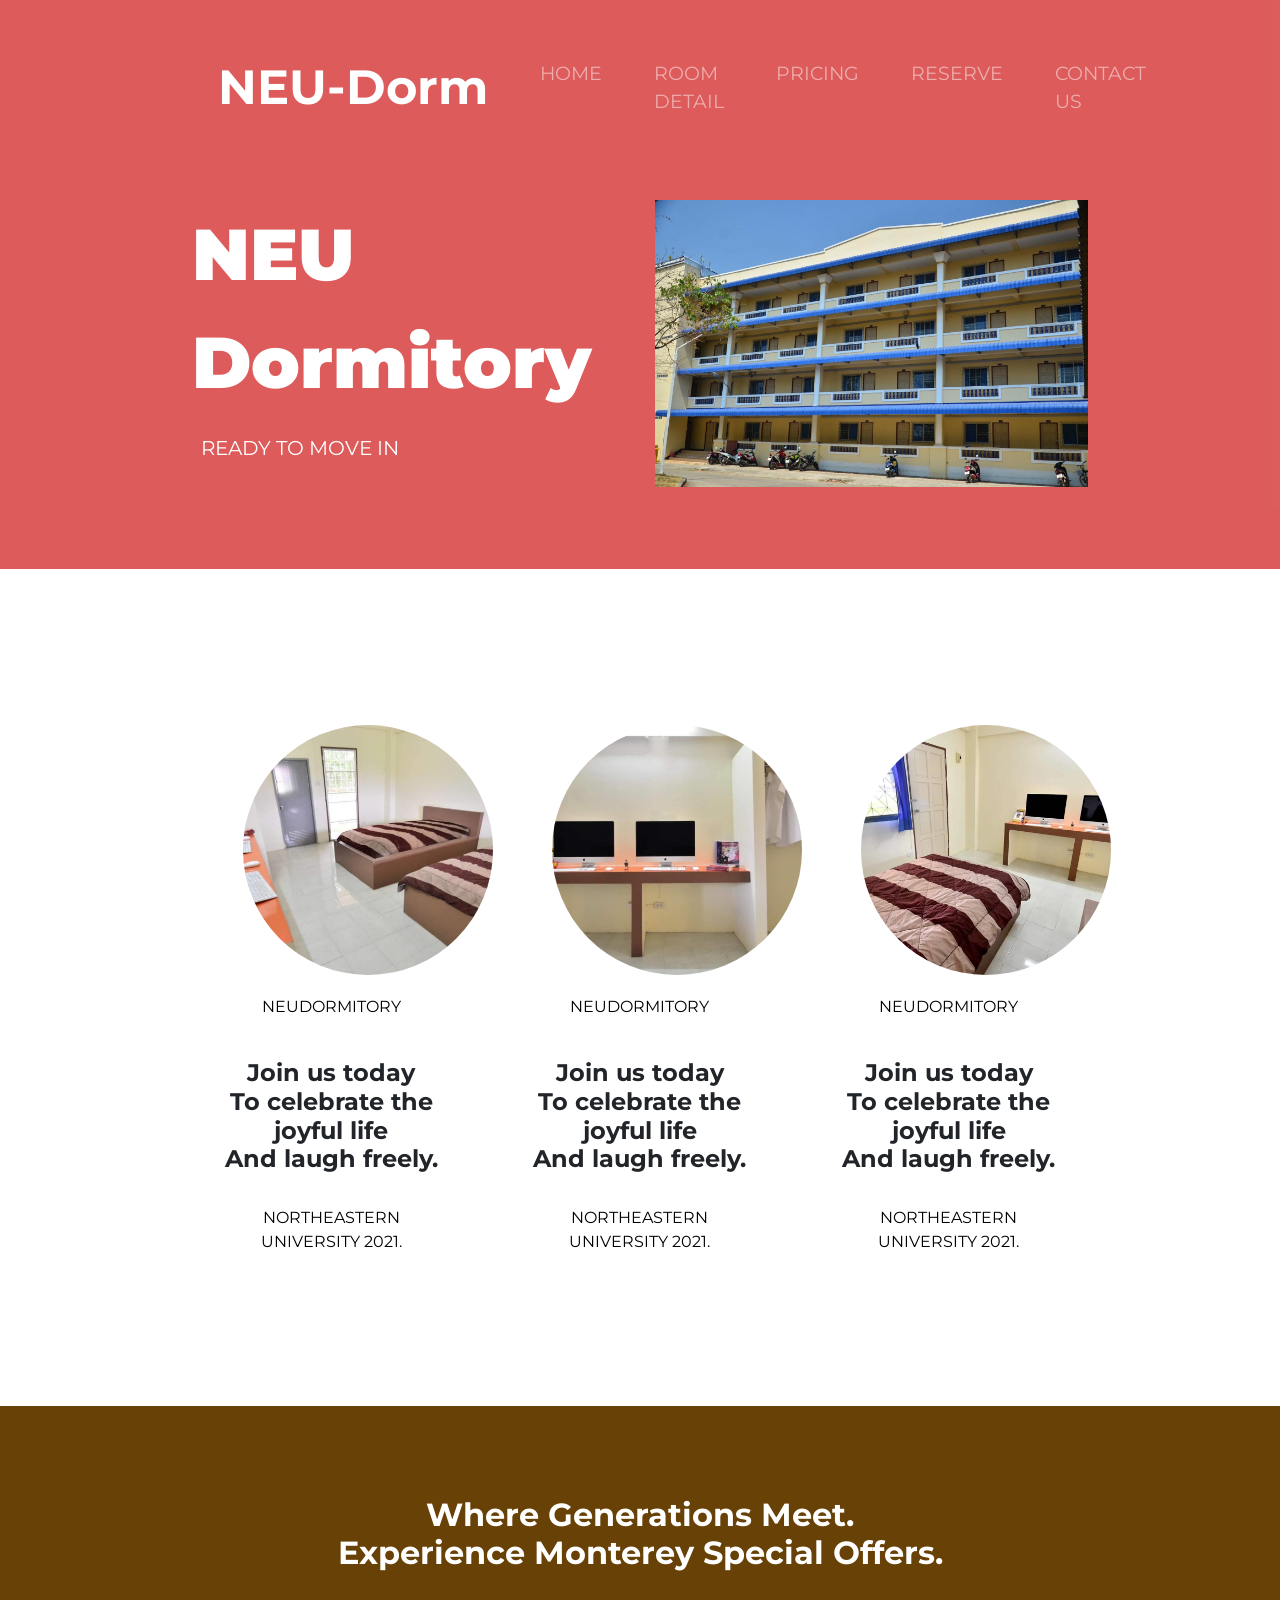
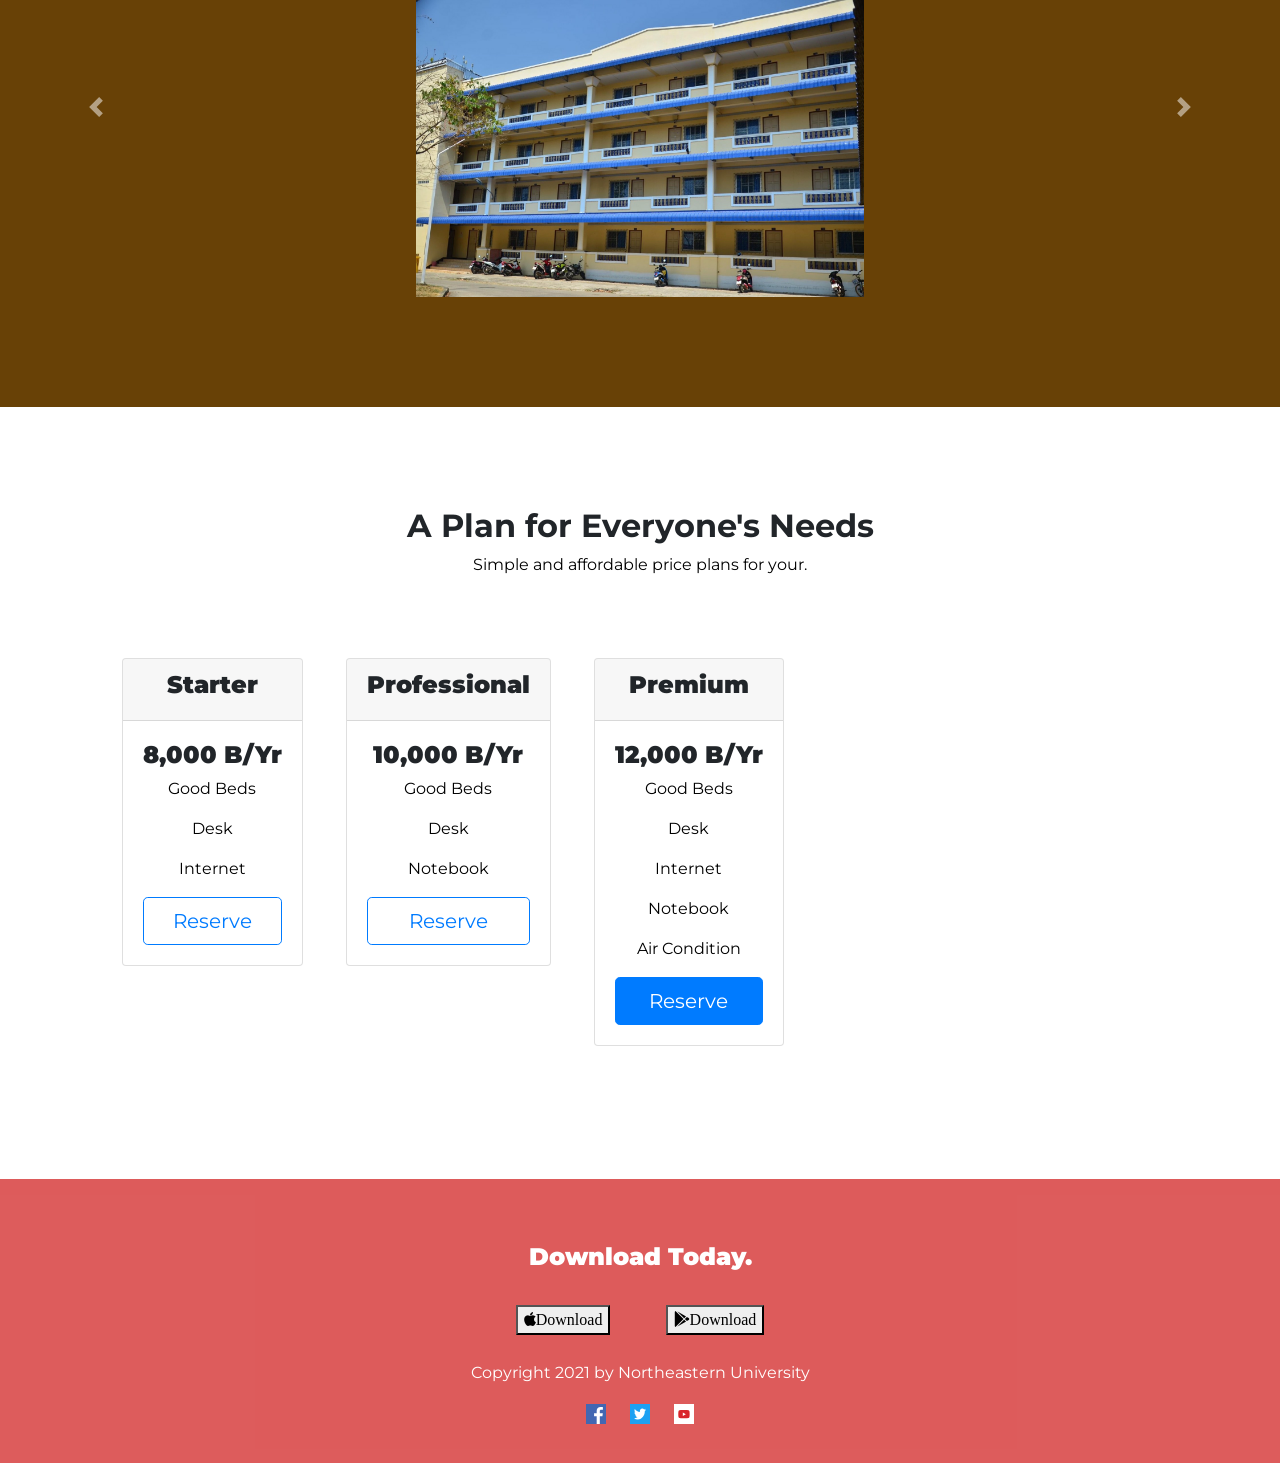
<file: index.html>
<!DOCTYPE html>
<html>

<head>
  <meta charset="utf-8">
  <title>NEU-Dorm</title>
  <link rel="stylesheet" href="https://cdn.jsdelivr.net/npm/bootstrap@4.5.3/dist/css/bootstrap.min.css" integrity="sha384-TX8t27EcRE3e/ihU7zmQxVncDAy5uIKz4rEkgIXeMed4M0jlfIDPvg6uqKI2xXr2" crossorigin="anonymous">
 <link rel="stylesheet" href="/css/styles.css">
 <link rel="preconnect" href="https://fonts.gstatic.com">
  <link href="https://fonts.googleapis.com/css2?family=Montserrat:wght@100;400;900&family=Ubuntu&display=swap" rel="stylesheet">
  

  <!-- Font Awesome -->
  <link rel="stylesheet" href="https://pro.fontawesome.com/releases/v5.10.0/css/all.css" integrity="sha384-AYmEC3Yw5cVb3ZcuHtOA93w35dYTsvhLPVnYs9eStHfGJvOvKxVfELGroGkvsg+p" crossorigin="anonymous" />

</head>

<body>

  <section id="title">
    <div class="container-fluid">
    <!-- Nav Bar -->
   <nav class="navbar navbar-expand-lg navbar-dark">
      <a class="navbar-brand" href="">NEU-Dorm</a>
      <button class="navbar-toggler" type="button" data-toggle="collapse" data-target="#navbarTogglerDemo01" aria-controls="navbarTogglerDemo01" aria-expanded="false" aria-label="Toggle navigation">
         <span class="navbar-toggler-icon"></span>
      </button>
      <div class="collapse navbar-collapse" id="navbarTogglerDemo01">
         <ul class="navbar-nav ml-auto">
            <li class="nav-item">
               <a class="nav-link" href="">HOME</a>
            </li>
            <li class="nav-item">
               <a class="nav-link" href="">ROOM DETAIL</a>
            </li>
            <li class="nav-item">
               <a class="nav-link" href="">PRICING</a>
            </li>
            <li class="nav-item">
               <a class="nav-link" href="">RESERVE</a>
            </li>
            <li class="nav-item">
               <a class="nav-link" href="">CONTACT US</a>
            </li>
         </ul>
      </div>
   </nav>
 
    <!-- Title -->

   <div class="row">
    <div class="col-sm">
      <h1><strong> NEU <br> Dormitory</strong></h1>
     <button class="Download" type="button">READY  TO  MOVE  IN</button>
    </div>
    <div class="col-sm">
     <img class="title-image"  src="images/2092965.jpg" alt="iphone-mockup">
    </div>
  </div>
 </section>



  <!-- Features -->

  <section id="features">
    <div class="row">
<div class="col-4 feature-box">
    <img class="testimonial-image" src="images/2092967.jpg" alt="" width="">
    <p> NEUDORMITORY</p><br>
    <h4><strong> Join us today <br>To celebrate the joyful life <br>And laugh freely.</strong></h4><br>
  <p>NORTHEASTERN UNIVERSITY 2021.</p></div>
<div class="col-4 feature-box">
    <img class="testimonial-image" src="images/2092968.jpg" alt="" width=""> 
     <p> NEUDORMITORY</p><br>
    <h4><strong> Join us today <br>To celebrate the joyful life <br>And laugh freely.</strong></h4><br>
  <p>NORTHEASTERN UNIVERSITY 2021.</p></div>
<div class="col-4 feature-box">
    <img class="testimonial-image" src="images/2092966.jpg" alt="" width="">
     <p> NEUDORMITORY</p><br>
    <h4><strong> Join us today <br>To celebrate the joyful life <br>And laugh freely.</strong></h4><br>
  <p>NORTHEASTERN UNIVERSITY 2021.</p>

</div>
</div>
  </section>


  <!-- Testimonials -->

  <section id="testimonials">
<div id="carouselExampleControls" class="carousel slide" data-ride="carousel">
  <div class="carousel-inner">
    <div class="carousel-item active">
    <h2><strong> Where Generations Meet.<br>Experience Monterey Special Offers.</strong> </h2>
    <img class="i-image"  src="images/2092965.jpg " alt="">
     </div>

   <div class="carousel-item">
     <h2 class="testimonial-text"><strong> Where Generations Meet.<br>Experience Monterey Special Offers.</strong> </h2>
    <img class="i-image" src="images/2092966.jpg" alt="">
     </div>
  
   <div class="carousel-item">
     <h2 class="testimonial-text"><strong> Where Generations Meet.<br>Experience Monterey Special Offers.</strong> </h2>
    <img class="i-image" src="images/2092967.jpg" alt="">
     </div>
      <div class="carousel-item">
     <h2 class="testimonial-text"><strong> Where Generations Meet.<br>Experience Monterey Special Offers.</strong> </h2>
    <img class="i-image" src="images/2092968.jpg" alt="">
     </div>
      
  </div>


    <a class="carousel-control-prev" href="#carouselExampleControls" role="button" data-slide="prev">
    <span class="carousel-control-prev-icon" aria-hidden="true"></span>
    <span class="sr-only">Previous</span>
  </a>
  <a class="carousel-control-next" href="#carouselExampleControls" role="button" data-slide="next">
    <span class="carousel-control-next-icon" aria-hidden="true"></span>
    <span class="sr-only">Next</span>
  </a>
</div>
</section>



  <!-- Pricing -->

  <section id="pricing">

    <h2><strong>A Plan for Everyone's Needs</strong></h2>
    <p>Simple and affordable price plans for your.</p>
<div class="container" style="margin-top: 3rem; text-align: center">
  <div class="row">
    <div class= "pricing-column ">
      <div class="card">
      <div class="card-header">

    <h3>Starter</h3>
   </div>
   <div class="card-body">
    <h3>8,000 B/Yr</h3>
    <p>Good Beds</p>
    <p>Desk</p>
    <p>Internet</p>
    <button type="button"  class="btn btn-block btn-lg btn-outline-primary">Reserve</button>
    </div>
    </div>
    </div>
 <div class= "pricing-column ">
   <div class="card">
     <div class="card-header">
    <h3>Professional</h3>
  </div>
  <div class="card-body">
    <h3>10,000 B/Yr</h3>
    <p>Good Beds</p>
    <p>Desk</p>
    <p>Notebook</p>
    <button type="button"  class="btn btn-block btn-lg btn-outline-primary" >Reserve</button>
</div>
  </div>
  </div>
 <div class= "pricing-column ">
   <div class="card">
     <div class="card-header">
    <h3>Premium</h3>
    </div>
   <div class="card-body">
    <h3>12,000 B/Yr</h3>
    <p>Good Beds</p>
    <p>Desk</p>
    <p>Internet</p>
    <p>Notebook</p>
    <p>Air Condition</p>
    <button type="button"  class="btn btn-block btn-lg btn-primary">Reserve</button>
</div>
  </div>
  </div>
  </section>


  <!-- Call to Action -->

  <section id="cta">

    <div class="div"><h3 style="padding-top: 5%;color: rgb(255, 255, 255); ">Download Today.</h3>
    <button class="download-button"  type="button"><i class="fab fa-apple">Download</button></i>
    <button  class="download-button"  type="button"><i class="fab fa-google-play">Download</button></i>
  
   <div><p style="color: rgb(255, 255, 255);">Copyright 2021 by Northeastern University</p>
 
    <a  href="https://www.facebook.com/?locale=th_TH"><img class="footer-link" src="images/facebook.svg" alt=""></a>
    <a  href="https://twitter.com/"><img class="footer-link" src="images/twitter.svg" alt=""></a>
    <a  href="https://www.youtube.com/"><img class="footer-link" src="images/youtube.svg" alt=""></a>
  </div>
  </div>

  </section>


  <!-- Footer -->

 


<script src="https://code.jquery.com/jquery-3.5.1.slim.min.js" integrity="sha384-DfXdz2htPH0lsSSs5nCTpuj/zy4C+OGpamoFVy38MVBnE+IbbVYUew+OrCXaRkfj" crossorigin="anonymous"></script>
<script src="https://cdn.jsdelivr.net/npm/bootstrap@4.5.3/dist/js/bootstrap.bundle.min.js" integrity="sha384-ho+j7jyWK8fNQe+A12Hb8AhRq26LrZ/JpcUGGOn+Y7RsweNrtN/tE3MoK7ZeZDyx" crossorigin="anonymous"></script>

</body>

</html>
</file>
<file: css/styles.css>
#title {
background-color: #bd5048;
}
h1 {
  font-family: "Montserrat", sans-serif;
  font-weight: 900;
  font-size: 3.5rem;
  line-height: 1.5;
}

body {
  font-family: "Montserrat", sans-serif;
}
#title {
  background-color: #da4d4dea;
  color: white;
}
h1 {
  font-family: "Montserrat", sans-serif;
  font-weight: 900;
  font-size: 4.5rem;
  line-height: 1.5;
}
h3 {
  font-family:  "Montserrat", sans-serif;
  font-weight: 900;
  font-size:  1.5rem;
}
p {
  color:   #000000;
}


.container-fluid {
  padding: 3% 15%;
}
/* Navbar Brand */
.navbar {

  padding-bottom: 4.5rem;

}
.navbar-brand {
  font-family: "Montserrat", sans-serif;
  font-size: 3rem;
  font-weight: bold;
}
.nav-item {
  padding: 0 18px;
}
.nav-link {
  font-family: "Montserrat", sans-serif;
  font-size: 1.2rem;
}
/* Download Buttons */
.download-button {
 
  margin: 2% 2% 2% 2%;
}
/* Title Image */
.title-image {
  width: 100%;
  padding-bottom: 10%;

 
}
/* Feature Section */
#features {
  padding:  7% 15%;
  background-color:  #ffffff;
}
.feature-box {
  text-align:  center;
  padding:  5%;
}
.icon {
  color:  #ef8172;
  margin:  1rem;
}
.icon:hover {
  color:  #ff4c68;
}
#testimonials {
  text-align:  center;
  background-color:  #684106;
  color:  #fff;
}
.testimonial-image {
 border-radius: 50%;
  width:  250px;
  height: 250px;
  object-fit: cover;
  margin:  20px;
}

.carousel-item {  padding:  7% 15%;
}
#pricing {
  padding:  100px;
  text-align:  center;
  
}
.pricing-column {
  padding:  3% 2%;
}

.div {
  text-align: center;
}

#cta {
  
  background-color: #da4d4dea;
  padding-bottom: 3%;
}
.footer-link {
  width: 20px;
}
a {
  padding: 10px;
}
.Download {
  border: none;
background: none;
color: #ffffff;
padding: 2%;
font-size: 20px;
}

.i-image {
  width:50%;
 margin:  20px;
}
</file>
